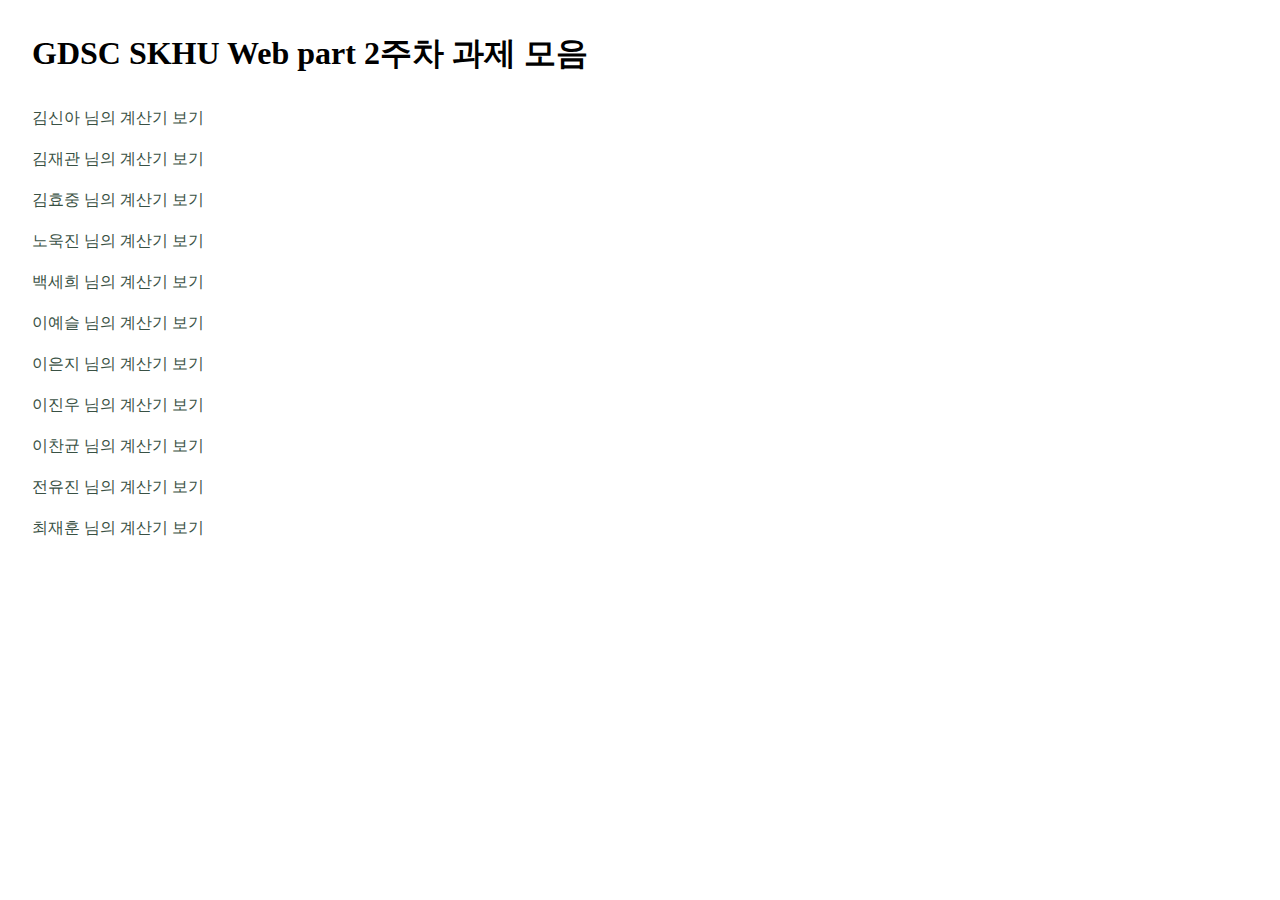
<file: index.html>
<!DOCTYPE html>
<html lang="ko">
  <head>
    <meta charset="UTF-8" />
    <meta http-equiv="X-UA-Compatible" content="IE=edge" />
    <meta name="viewport" content="width=device-width, initial-scale=1.0" />
    <link rel="stylesheet" href="style.css" />
    <title>GDSC SKHU - Web part 02</title>
  </head>
  <body>
    <main>
      <h1>GDSC SKHU Web part 2주차 과제 모음</h1>
      <section>
        <a href="./김신아/index.html">김신아 님의 계산기 보기</a>
        <a href="./김재관/index.html">김재관 님의 계산기 보기</a>
        <a href="./김효중/Calculator.html">김효중 님의 계산기 보기</a>
        <a href="./노욱진/index.html">노욱진 님의 계산기 보기</a>
        <a href="./백세희/index.html">백세희 님의 계산기 보기</a>
        <a href="./이예슬/index.html">이예슬 님의 계산기 보기</a>
        <a href="./이은지/calculator.html">이은지 님의 계산기 보기</a>
        <a href="./이진우/index.html">이진우 님의 계산기 보기</a>
        <a href="./이찬균/calc.html">이찬균 님의 계산기 보기</a>
        <a href="./전유진/assignment.html">전유진 님의 계산기 보기</a>
        <a href="./최재훈/index.html">최재훈 님의 계산기 보기</a>
      </section>
    </main>
  </body>
</html>
</file>
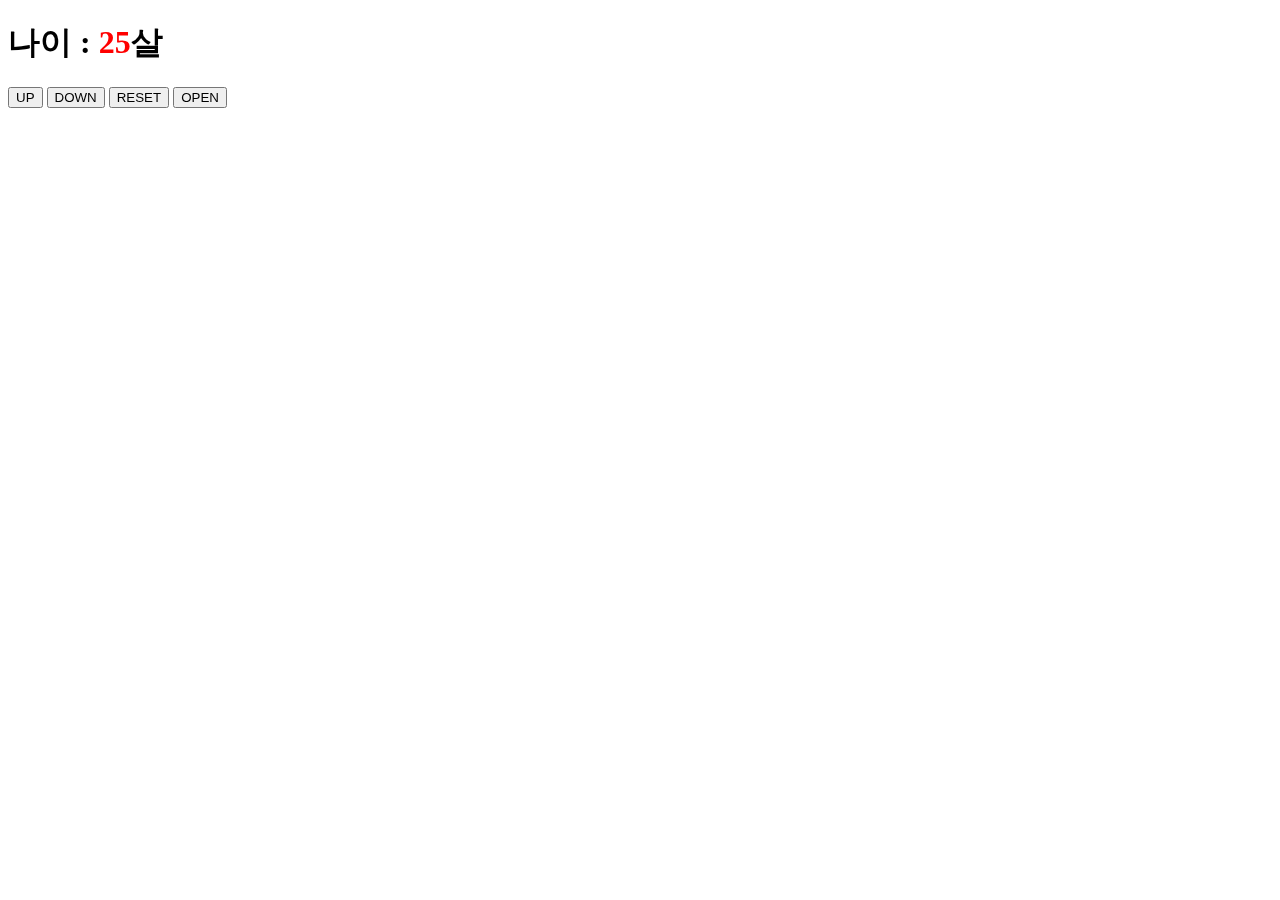
<file: lecture/index.html>
<!-- html:5 -->
<!DOCTYPE html>
<html lang="en">
  <head>
    <meta charset="UTF-8" />
    <meta http-equiv="X-UA-Compatible" content="IE=edge" />
    <meta name="viewport" content="width=device-width, initial-scale=1.0" />
    <title>Document</title>

    <link rel="stylesheet" href="style.css" />
  </head>
  <body>
    <h1>나이 : <span class="js-number">25</span>살</h1>
    <button class="js-ub-btn ub-btn">UP</button>
    <button class="js-down-btn">DOWN</button>
    <button class="js-reset-btn">RESET</button>

    <button class="js-open-btn">OPEN</button>

    <div class="modal hide js-modal">
      <div class="modal-content">
        <button class="js-close-btn">닫기</button>
        안녕하세요
      </div>
    </div>

    <script src="index.js"></script>
    <script src="modal.js"></script>
  </body>
</html>
</file>
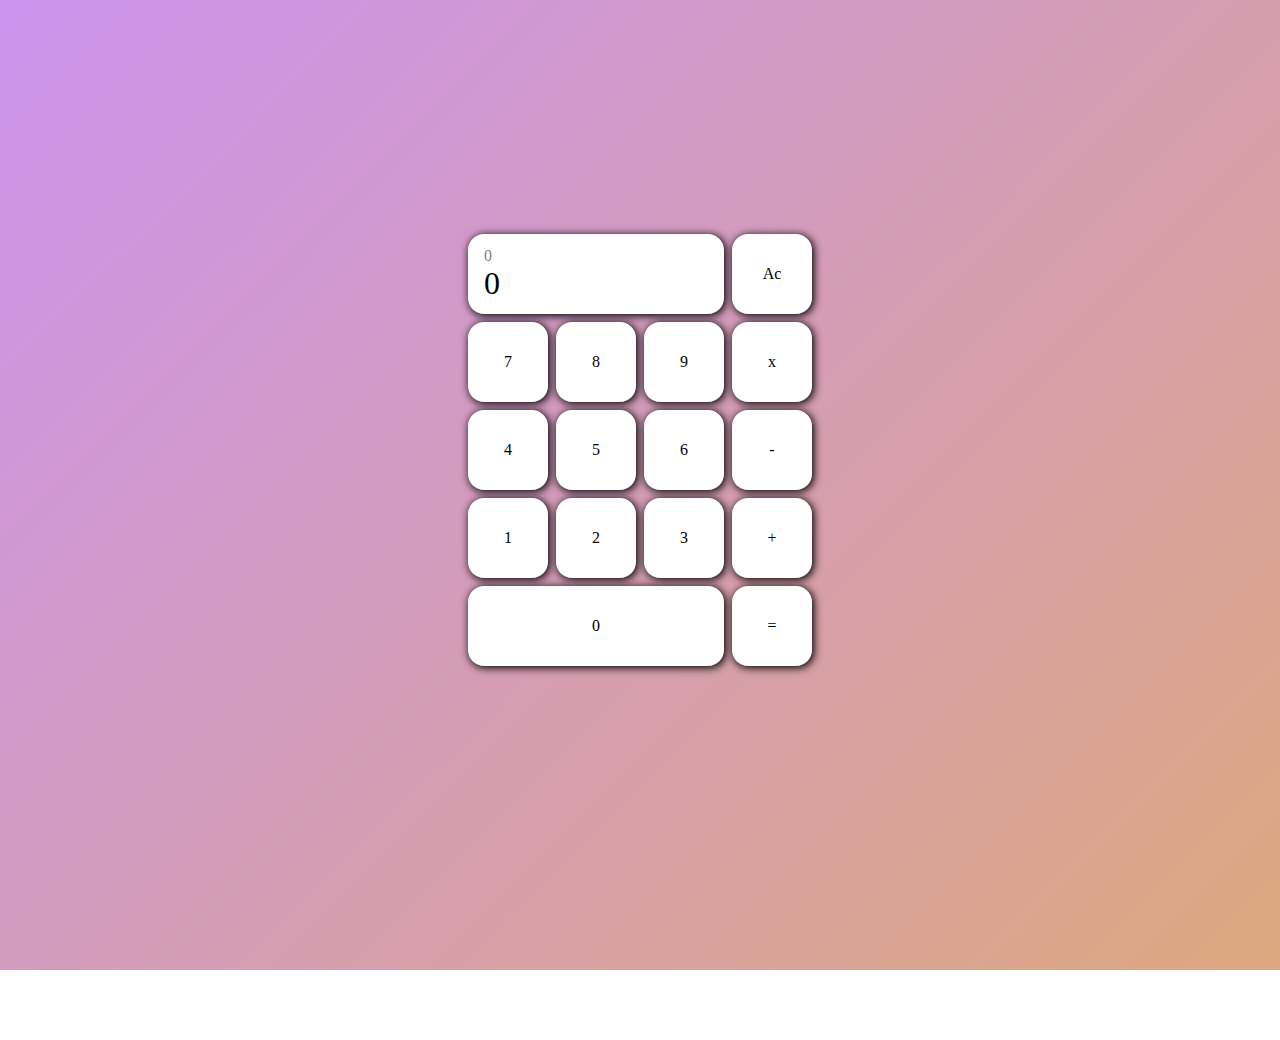
<file: 김신아/index.html>
<!DOCTYPE html>
<html lang="en">
  <head>
    <meta charset="UTF-8" />
    <meta http-equiv="X-UA-Compatible" content="IE=edge" />
    <meta name="viewport" content="width=device-width, initial-scale=1.0" />
    <title>Document</title>
    <link rel="stylesheet" href="calculator.css" />
  </head>
  <body>
    <div class="entire_calculator">
      <div class="result_display">
        <div class="result_wrapper">
          <div class="result_processing"></div>
          <div class="result"></div>
        </div>
      </div>
      <div>Ac</div>
      <div>7</div>
      <div>8</div>
      <div>9</div>
      <div>x</div>
      <div>4</div>
      <div>5</div>
      <div>6</div>
      <div>-</div>
      <div>1</div>
      <div>2</div>
      <div>3</div>
      <div>+</div>
      <div>0</div>
      <div>=</div>
    </div>
    <script>
      let result = 0;
      let resultProcessing = 0;
      const numberList = document.body.querySelectorAll(
        ".entire_calculator div"
      );

      numberList[4].addEventListener("click", clear);
      numberList[5].addEventListener("click", function () {
        numberRecall("7");
      });
      numberList[6].addEventListener("click", function () {
        numberRecall("8");
      });
      numberList[7].addEventListener("click", function () {
        numberRecall("9");
      });
      numberList[8].addEventListener("click", function () {
        numberRecall("*");
      });
      numberList[9].addEventListener("click", function () {
        numberRecall("4");
      });
      numberList[10].addEventListener("click", function () {
        numberRecall("5");
      });
      numberList[11].addEventListener("click", function () {
        numberRecall("6");
      });
      numberList[12].addEventListener("click", function () {
        numberRecall("-");
      });
      numberList[13].addEventListener("click", function () {
        numberRecall("1");
      });
      numberList[14].addEventListener("click", function () {
        numberRecall("2");
      });
      numberList[15].addEventListener("click", function () {
        numberRecall("3");
      });
      numberList[16].addEventListener("click", function () {
        numberRecall("+");
      });
      numberList[17].addEventListener("click", function () {
        numberRecall("0");
      });
      numberList[18].addEventListener("click", function () {
        myEvalFunc("=");
      });

      numberList[2].innerHTML = resultProcessing;
      numberList[3].innerHTML = result;

      function clear() {
        result = 0;
        resultProcessing = 0;
        numberList[2].innerHTML = resultProcessing;
        numberList[3].innerHTML = result;
        console.log(result);
      }

      function numberRecall(number) {
        if (resultProcessing == 0) {
          resultProcessing = resultProcessing + eval(number);
          numberList[2].innerHTML = resultProcessing;
          numberList[3].innerHTML = result;
        } else {
          resultProcessing = resultProcessing + number;
          numberList[2].innerHTML = resultProcessing;
          numberList[3].innerHTML = result;
        }
      }

      function myEvalFunc(operator) {
        result = eval(resultProcessing);
        numberList[3].innerHTML = result;
      }
    </script>
  </body>
</html>
</file>
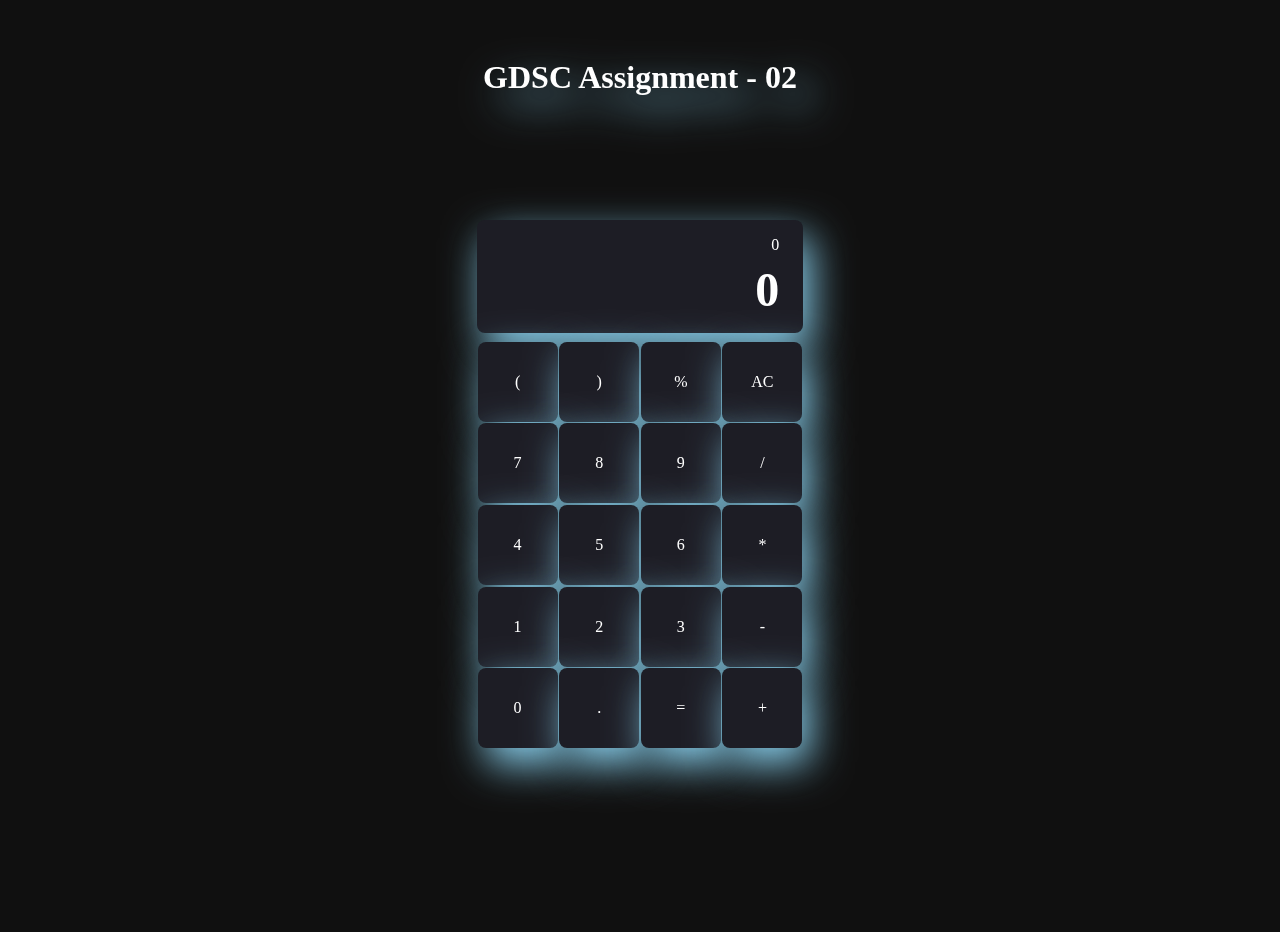
<file: 노욱진/index.html>
<!DOCTYPE html>
<html lang="kr">
  <head>
    <meta charset="UTF-8" />
    <meta http-equiv="X-UA-Compatible" content="IE=edge" />
    <meta name="viewport" content="width=device-width, initial-scale=1.0" />
    <link rel="stylesheet" href="index.css" />
    <title>GDSC</title>
  </head>
  <body>
    <header>
      <h1>GDSC Assignment - 02</h1>
    </header>
    <section class="section">
      <div class="section-container">
        <div class="section-container-two">
          <div class="cal-display">
            <span class="js-cal-display-formula">0</span>
            <span class="js-cal-display">0</span>
          </div>
          <div class="cal-first">
            <button value="(">(</button>
            <button value=")">)</button>
            <button value="%">%</button>
            <button class="js-reset">AC</button>
          </div>
          <div class="cal-second">
            <button value="7">7</button>
            <button value="8">8</button>
            <button value="9">9</button>
            <button value="/">/</button>
          </div>
          <div class="cal-third">
            <button value="4">4</button>
            <button value="5">5</button>
            <button value="6">6</button>
            <button value="*">*</button>
          </div>
          <div class="cal-forth">
            <button value="1">1</button>
            <button value="2">2</button>
            <button value="3">3</button>
            <button value="-">-</button>
          </div>
          <div class="cal-last">
            <button value="0">0</button>
            <button value=".">.</button>
            <button class="js-result">=</button>
            <button value="+">+</button>
          </div>
        </div>
      </div>
    </section>

    <script src="index.js"></script>
  </body>
</html>
</file>
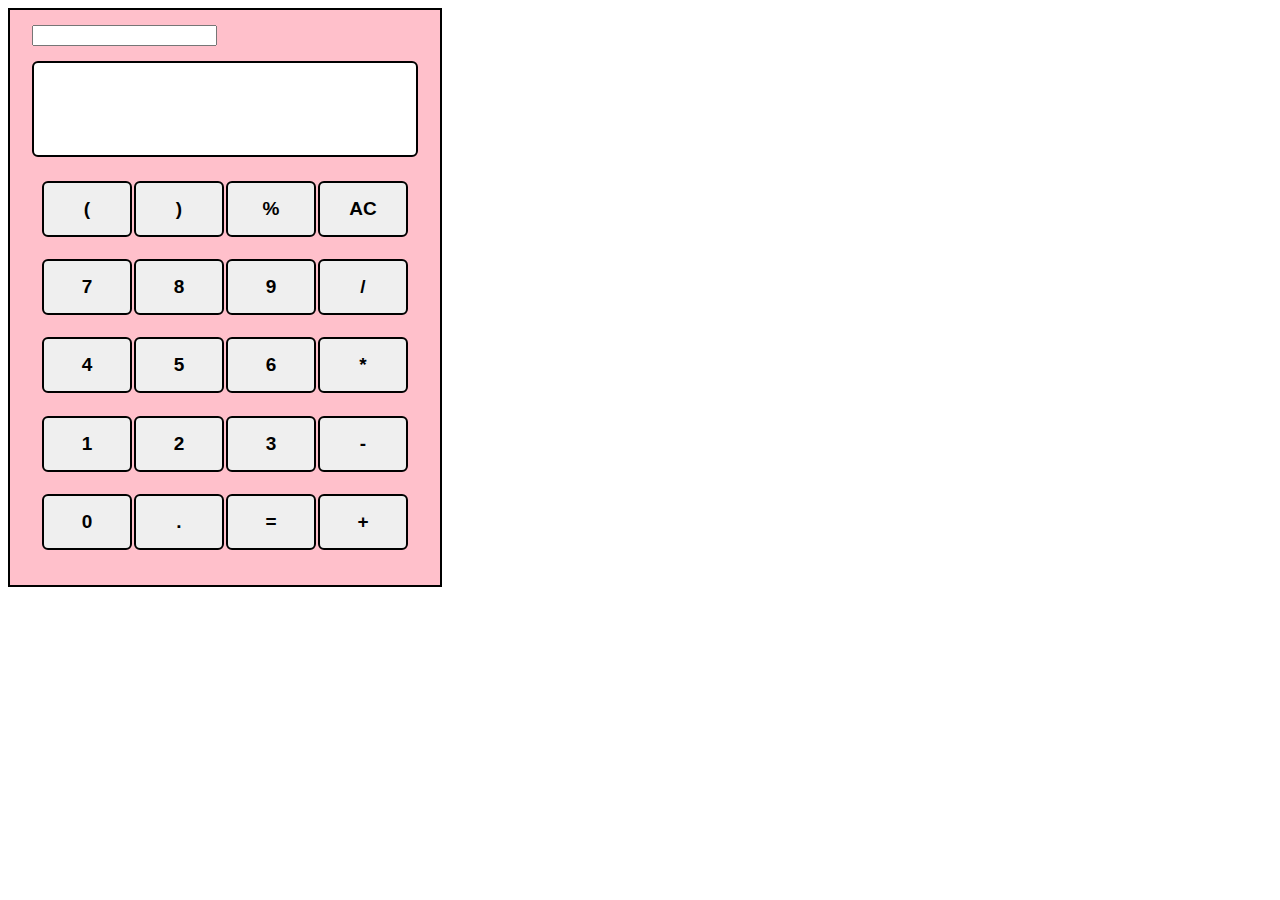
<file: 백세희/index.html>
<!DOCTYPE html>
<html lang="en">
  <head>
    <meta charset="UTF-8" />
    <meta http-equiv="X-UA-Compatible" content="IE=edge">
    <meta name="viewport" content="width=device-width, initial-scale=1.0">
    <title>계산기 제작</title>
    <link rel="stylesheet" href="index.css">
  </head>
  <body>
    <div class="board">
      <div>
        <input type="text" class="result js-result"><br>
        <input type="text" class="display js-display">
      </div>
      <button class="button" onclick="add('(')">(</button>
      <button class="button" onclick="add(')')">)</button>
      <button class="button" onclick="add('%')">%</button>
      <button class="button" onclick="reset()">AC</button>
      <button class="button" onclick="add(7)">7</button>
      <button class="button" onclick="add(8)">8</button>
      <button class="button" onclick="add(9)">9</button>
      <button class="button" onclick="add('/')">/</button>
      <button class="button" onclick="add(4)">4</button>
      <button class="button" onclick="add(5)">5</button>
      <button class="button" onclick="add(6)">6</button>
      <button class="button" onclick="add('*')">*</button>
      <button class="button" onclick="add(1)">1</button>
      <button class="button" onclick="add(2)">2</button>
      <button class="button" onclick="add(3)">3</button>
      <button class="button" onclick="add('-')">-</button>
      <button class="button" onclick="add(0)">0</button>
      <button class="button" onclick="add('.')">.</button>
      <button class="button" onclick="calculate()">=</button>
      <button class="button" onclick="add('+')">+</button>
    </div>

    <script src="index.js"></script>
  </body>
</html>
</file>
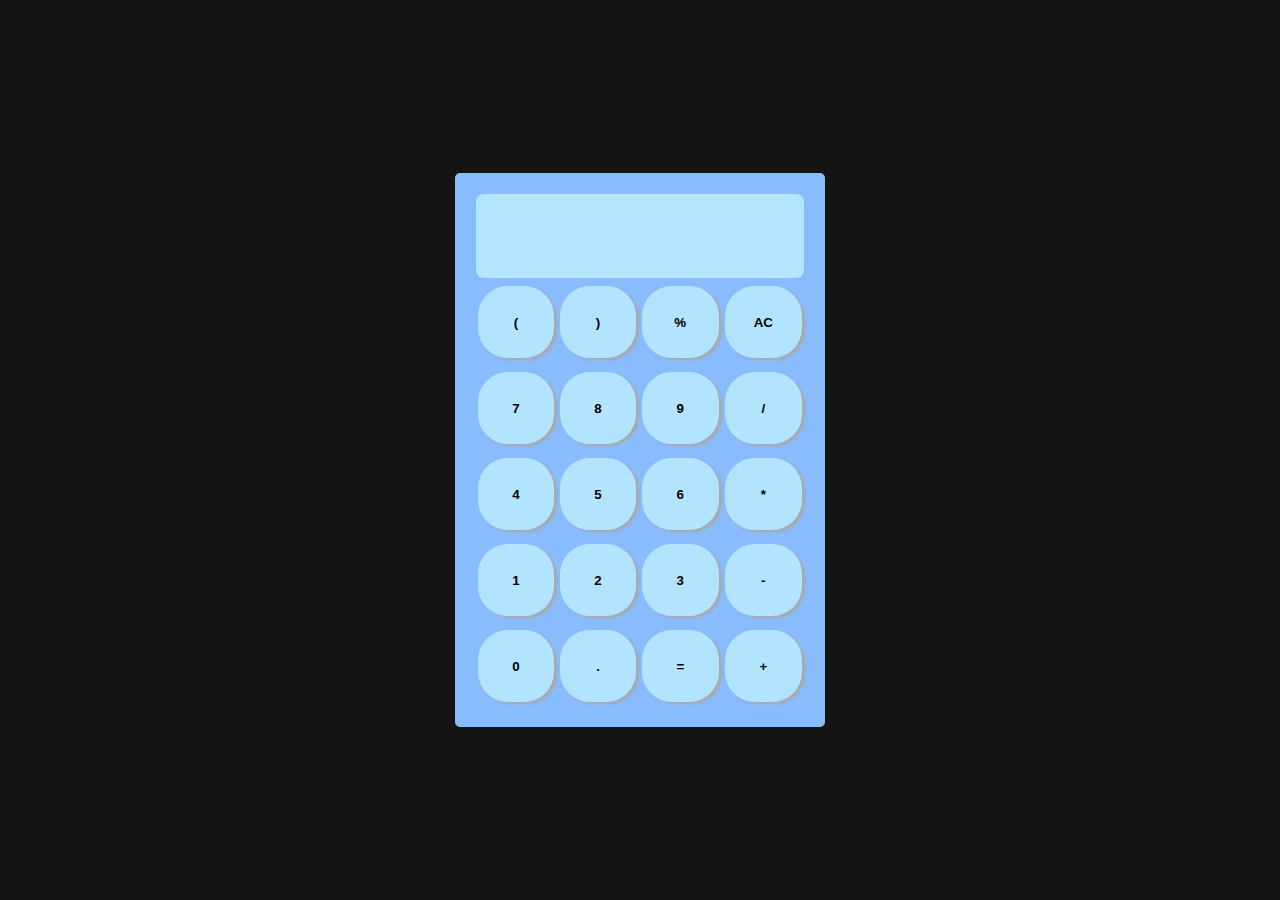
<file: 이예슬/index.html>
<!DOCTYPE html>
<html lang="en">
<head>
    <meta charset="UTF-8">
    <meta http-equiv="X-UA-Compatible" content="IE=edge">
    <meta name="viewport" content="width=device-width, initial-scale=1.0">
    <link rel="stylesheet" href="./index.css">
    <title>GDSCstudy2</title>
</head>
<body>
    <div class="calculator-box">
        <article class="calculator">
            <table class="element">
                <tr> <td colspan="4" class="return" >
                    <div id="record"></div>
                    <div id="result"></div>
                </td> </tr>
                <tr> <td><button class="left-parentheses">(</button></td> 
                    <td><button class="right-parentheses">)</button></td> 
                    <td><button class="remainder-btn">%</button></td> 
                    <td><button class="reset-btn">AC</button></td>
                </tr>
                <tr> <td><button class="js-number7">7</button></td> 
                    <td><button class="js-number8">8</button></td> 
                    <td><button class="js-number9">9</button></td>
                    <td><button class="divide-btn">/</button></td>
                </tr>
                <tr> <td><button class="js-number4">4</button></td> 
                    <td><button class="js-number5">5</button></td>
                    <td><button class="js-number6">6</button></td> 
                    <td><button class="mul-btn">*</button></td>
                </tr>
                <tr> <td><button class="js-number1">1</button></td> 
                    <td><button class="js-number2">2</button></td>
                    <td><button class="js-number3">3</button></td> 
                    <td><button class="minus-btn">-</button></td>
                </tr>
                <tr> <td><button class="js-number0">0</button></td> 
                    <td><button class="decimal-btn">.</button></td> 
                    <td><button class="result-btn">=</button></td> 
                    <td><button class="plus-btn">+</button></td>
                </tr>
            </table>
        </article>
    </div>    
    <script src="./index.js"></script>
</body>
</html>
</file>
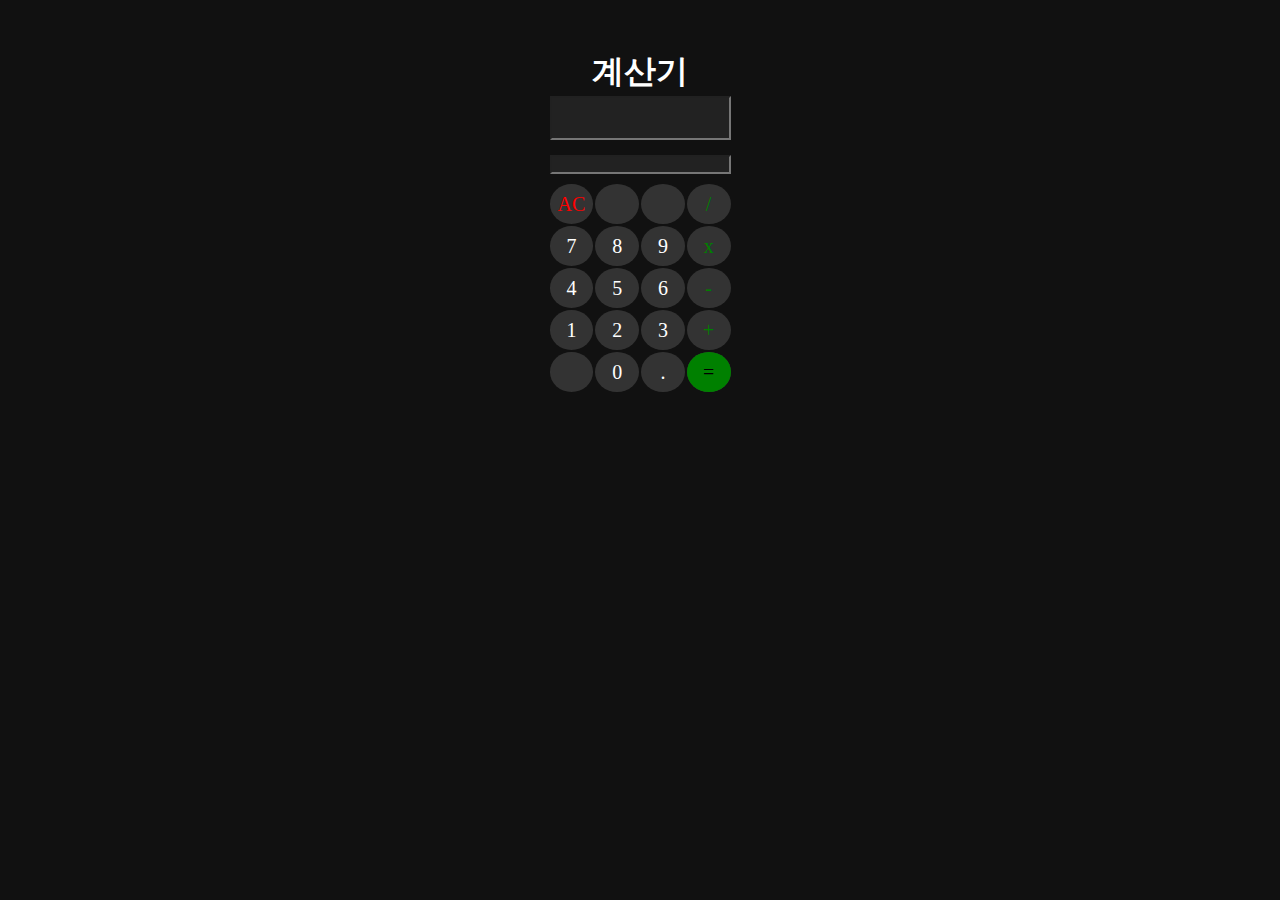
<file: 이진우/index.html>
<!DOCTYPE html>
<html lang="en">
<head>
    <meta charset="UTF-8">
    <meta http-equiv="X-UA-Compatible" content="IE=edge">
    <meta name="viewport" content="width=device-width, initial-scale=1.0">
    <link rel="stylesheet" href="style.css">
    <title>계산기</title> 
</head>
<body>
    <main class="calculator-box">
        <h1>계산기</h1>
        <table class="calculator">
            <tr>
                <td colspan="4" class="result-in">
                    <input type="text" class="display js-display">
                </td>
            </tr>
            <tr>
                <td colspan="4" class="result-out">
                    <input type="text" class="output js-output">
                </td>
            </tr>
            <tr>
                <td onclick="reset()" class="button">AC</td>
                <td></td>
                <td></td>
                <td onclick="add('/')" class="button">/</td>
            </tr>
            <tr>
                <td onclick="add(7)" class="button">7</td>
                <td onclick="add(8)" class="button">8</td>
                <td onclick="add(9)" class="button">9</td>
                <td onclick="add('*')" class="button">x</td>
            </tr>
            <tr>
                <td onclick="add(4)" class="button">4</td>
                <td onclick="add(5)" class="button">5</td>
                <td onclick="add(6)" class="button">6</td>
                <td onclick="add('-')" class="button">-</td>
            </tr>
            <tr>
                <td onclick="add(1)" class="button">1</td>
                <td onclick="add(2)" class="button">2</td>
                <td onclick="add(3)" class="button">3</td>
                <td onclick="add('+')" class="button">+</td>
            </tr>
            <tr>
                <td></td>
                <td onclick="add(0)" class="button">0</td>
                <td onclick="add('.')" class="button">.</td>
                <td onclick="calculator()" class="button">=</td>
            </tr>

        </table>
    </main>
    <script src="index.js"></script>
</body>
</html>
</file>
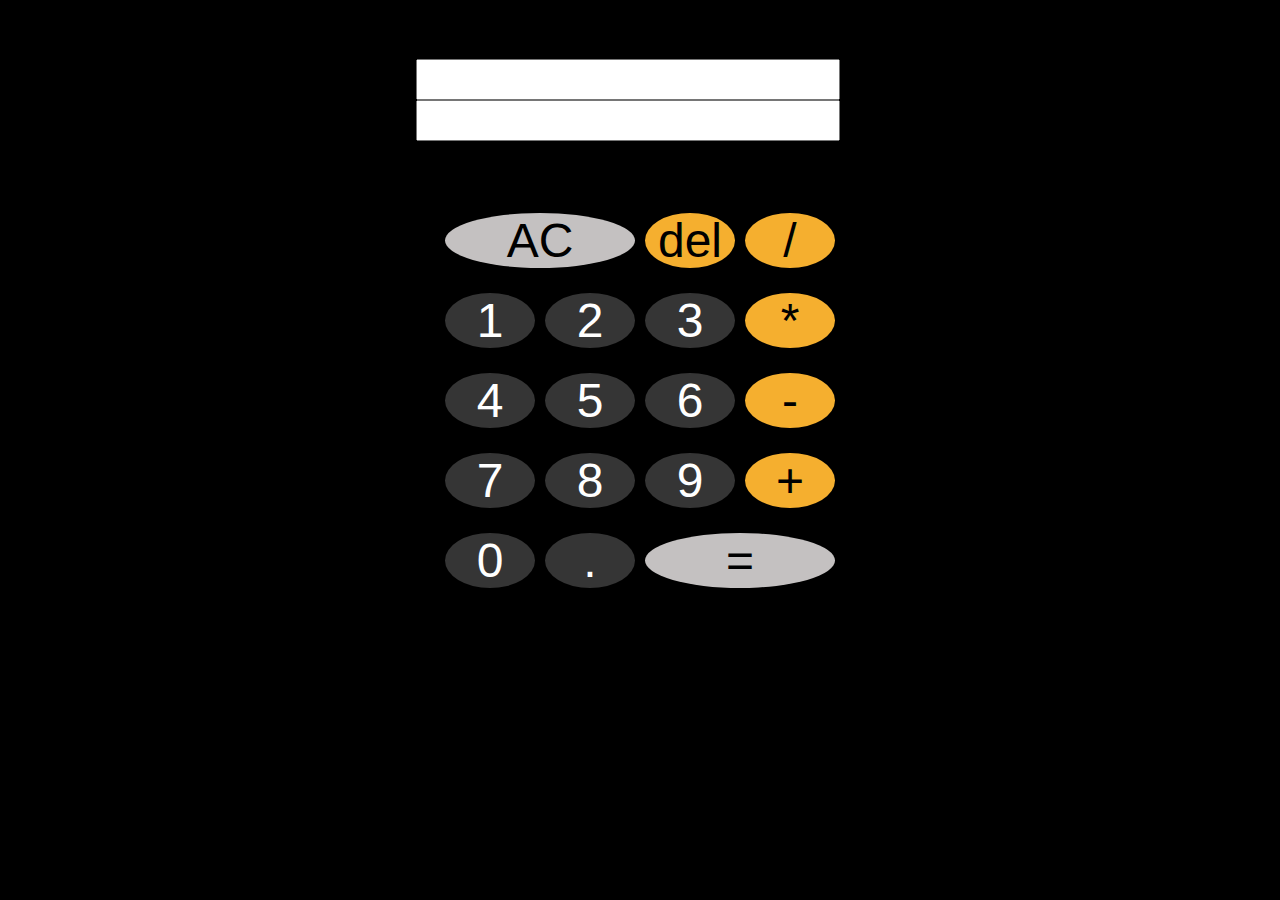
<file: 최재훈/index.html>
<!DOCTYPE html>
<html lang="en">
  <head>
    <meta charset="UTF-8" />
    <meta http-equiv="X-UA-Compatible" content="IE=edge" />
    <meta name="viewport" content="width=device-width, initial-scale=1.0" />
    <title>계산기 페이지</title>
    <link rel="stylesheet" href="index.css" />
  </head>
  <body>
    <section class="calculator">
      <div class="display">
        <input type="text" class="js-result" />
        <input type="text" class="js-input" />
      </div>
      <button class="two-sapce js-btn" onclick="reset()">AC</button>
      <button class="math js-btn" onclick="del()">del</button>
      <button class="math js-btn" onclick="add('/')">/</button>
      <button class="num js-btn" onclick="add('1')">1</button>
      <button class="num js-btn" onclick="add('2')">2</button>
      <button class="num js-btn" onclick="add('3')">3</button>
      <button class="math js-btn" onclick="add('*')">*</button>
      <button class="num js-btn" onclick="add('4')">4</button>
      <button class="num js-btn" onclick="add('5')">5</button>
      <button class="num js-btn" onclick="add('6')">6</button>
      <button class="math js-btn" onclick="add('-')">-</button>
      <button class="num js-btn" onclick="add('7')">7</button>
      <button class="num js-btn" onclick="add('8')">8</button>
      <button class="num js-btn" onclick="add('9')">9</button>
      <button class="math js-btn" onclick="add('+')">+</button>
      <button class="num js-btn" onclick="add('0')">0</button>
      <button class="num js-btn" onclick="add('.')">.</button>
      <button class="two-sapce js-btn" onclick="equal()">=</button>
    </section>
    <script src="index.js"></script>
  </body>
</html>
</file>
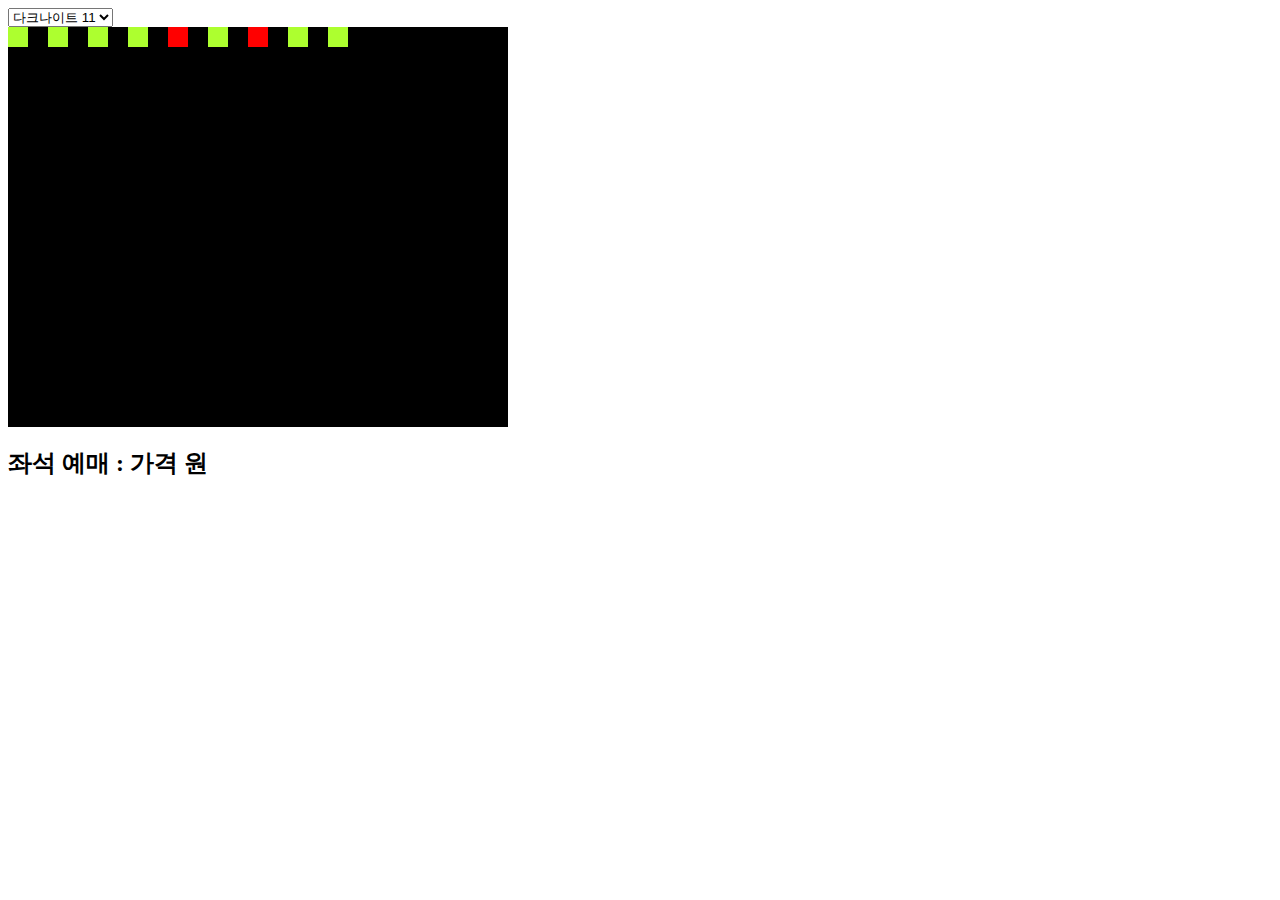
<file: lecture/movie/index.html>
<!DOCTYPE html>
<html lang="en">
  <head>
    <meta charset="UTF-8" />
    <meta http-equiv="X-UA-Compatible" content="IE=edge" />
    <meta name="viewport" content="width=device-width, initial-scale=1.0" />
    <title>Document</title>

    <link rel="stylesheet" href="style.css" />
  </head>
  <body>
    <select class="js-select">
      <option value="11">다크나이트 11</option>
      <option value="2">아바타 2</option>
      <option value="7">모비우스 7</option>
    </select>

    <div class="seats">
      <div class="seat js-seat"></div>
      <div class="seat js-seat"></div>
      <div class="seat js-seat"></div>
      <div class="seat js-seat"></div>
      <div class="seat js-seat occupied"></div>
      <div class="seat js-seat"></div>
      <div class="seat js-seat occupied"></div>
      <div class="seat js-seat"></div>
      <div class="seat js-seat"></div>
    </div>

    <h2><span></span>좌석 예매 : 가격 <span></span> 원</h2>

    <script src="index.js"></script>
  </body>
</html>
</file>
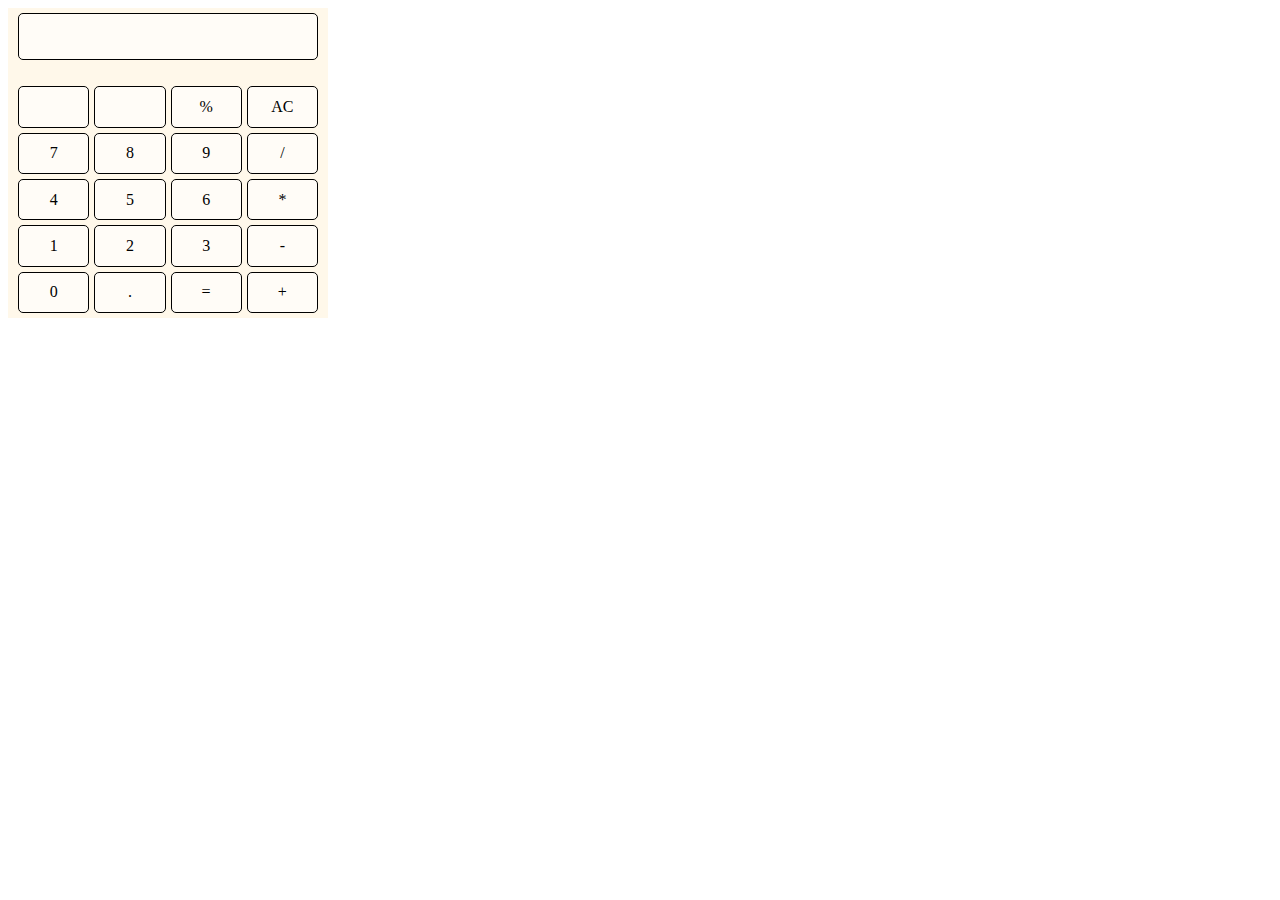
<file: 김효중/Calculator.html>
<!DOCTYPE html>
<html lang="en">
  <head>
    <meta charset="UTF-8" />
    <meta http-equiv="X-UA-Compatible" content="IE=edge" />
    <meta name="viewport" content="width=device-width, initial-scale=1.0" />
    <title>계산기입니다</title>
    <link rel="stylesheet" href="Calculator.css" />
  </head>
  <body>
    <div class="container">
      <div class="item"></div>
      <div class="item"></div>
      <div class="item"></div>
      <div class="item">%</div>
      <div class="item">AC</div>
      <div class="item">7</div>
      <div class="item">8</div>
      <div class="item">9</div>
      <div class="item">/</div>
      <div class="item">4</div>
      <div class="item">5</div>
      <div class="item">6</div>
      <div class="item">*</div>
      <div class="item">1</div>
      <div class="item">2</div>
      <div class="item">3</div>
      <div class="item">-</div>
      <div class="item">0</div>
      <div class="item">.</div>
      <div class="item">=</div>
      <div class="item">+</div>
    </div>
  </body>
</html>
</file>
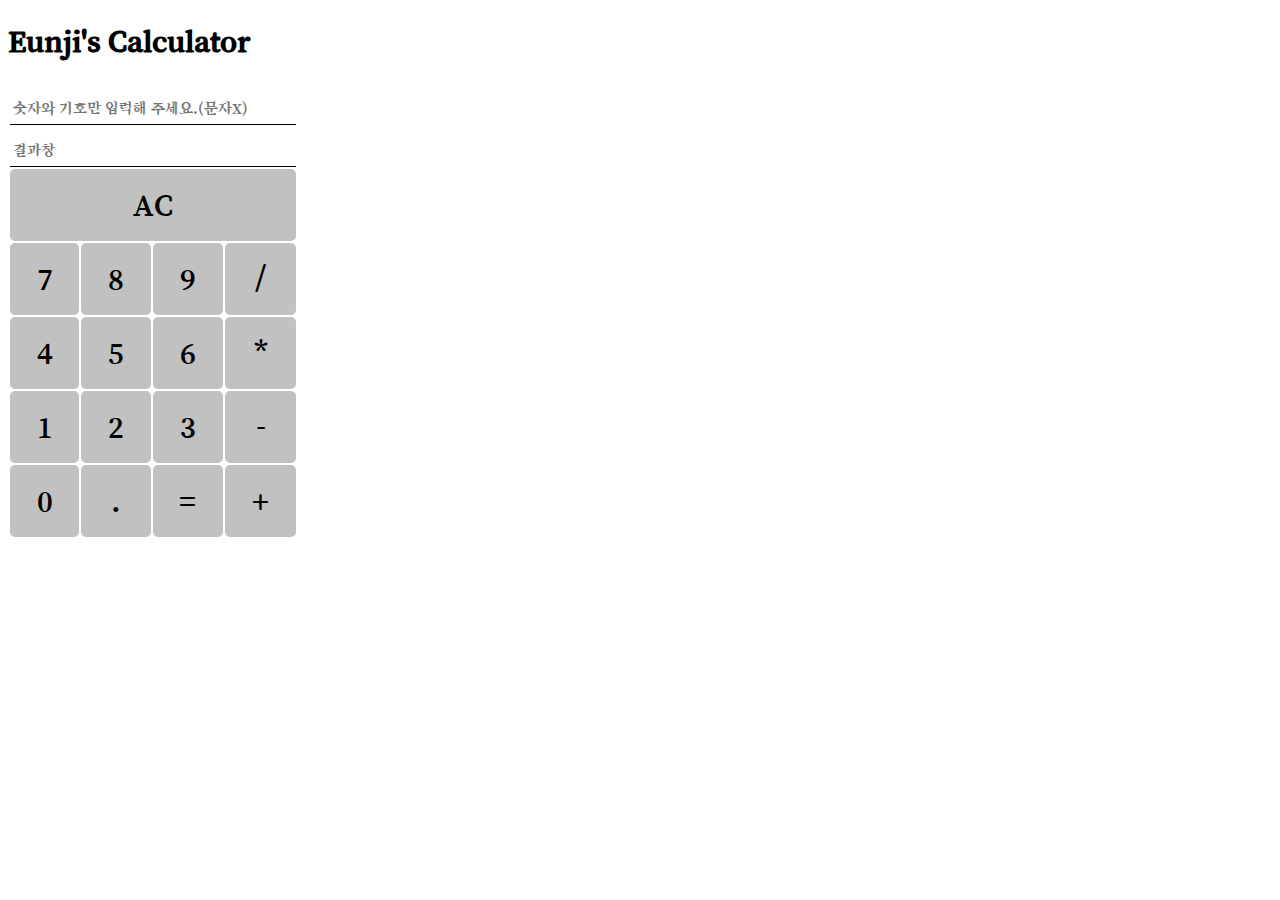
<file: 이은지/calculator.html>
<!DOCTYPE html>
<html lang="en">
<head>
    <meta charset="UTF-8">
    <meta http-equiv="X-UA-Compatible" content="IE=edge">
    <meta name="viewport" content="width=device-width, initial-scale=1.0">
    <link rel="stylesheet" href="calculator.css">
    <link rel="preconnect" href="https://fonts.googleapis.com">
    <link rel="preconnect" href="https://fonts.gstatic.com" crossorigin>
    <link href="https://fonts.googleapis.com/css2?family=Song+Myung&display=swap" rel="stylesheet">
    <title>calculator</title>
</head>
<body>
    <h1>Eunji's Calculator</h1>
    <table>
        <tr>
            <td colspan="4" class="results">
                <input type="text" class="js-display" placeholder="숫자와 기호만 입력해 주세요.(문자X)">
            </td>
        </tr>
        <tr>
            <td colspan="4" class="results">
                <input type="text" class="js-result" placeholder="결과창">
            </td>
        </tr>
        <tr>
            <td colspan="4" onclick="reset()" class="makeup">AC</td>
        </tr>
        <tr>
            <!-- html내의 onclick은 js의 eventlistener('click', ~~)와 유사 -->
            <td onclick="add(7)" class="makeup">7</td>
            <td onclick="add(8)" class="makeup">8</td>
            <td onclick="add(9)" class="makeup">9</td>
            <td onclick="add('/')" class="makeup">/</td>
        </tr>
        <tr>
            <td onclick="add(4)" class="makeup">4</td>
            <td onclick="add(5)" class="makeup">5</td>
            <td onclick="add(6)" class="makeup">6</td>
            <td onclick="add('*')" class="makeup">*</td>
        </tr>
        <tr>
            <td onclick="add(1)" class="makeup">1</td>
            <td onclick="add(2)" class="makeup">2</td>
            <td onclick="add(3)" class="makeup">3</td>
            <td onclick="add('-')" class="makeup">-</td>
        </tr>
        <tr>
            <td onclick="add(0)" class="makeup">0</td>
            <td onclick="add('.')" class="makeup">.</td>
            <td onclick="calculate()" class="makeup">=</td>
            <td onclick="add('+')" class="makeup">+</td>
        </tr>
    </table>
    <script src="calculator.js"></script>
</body>
</html>
</file>
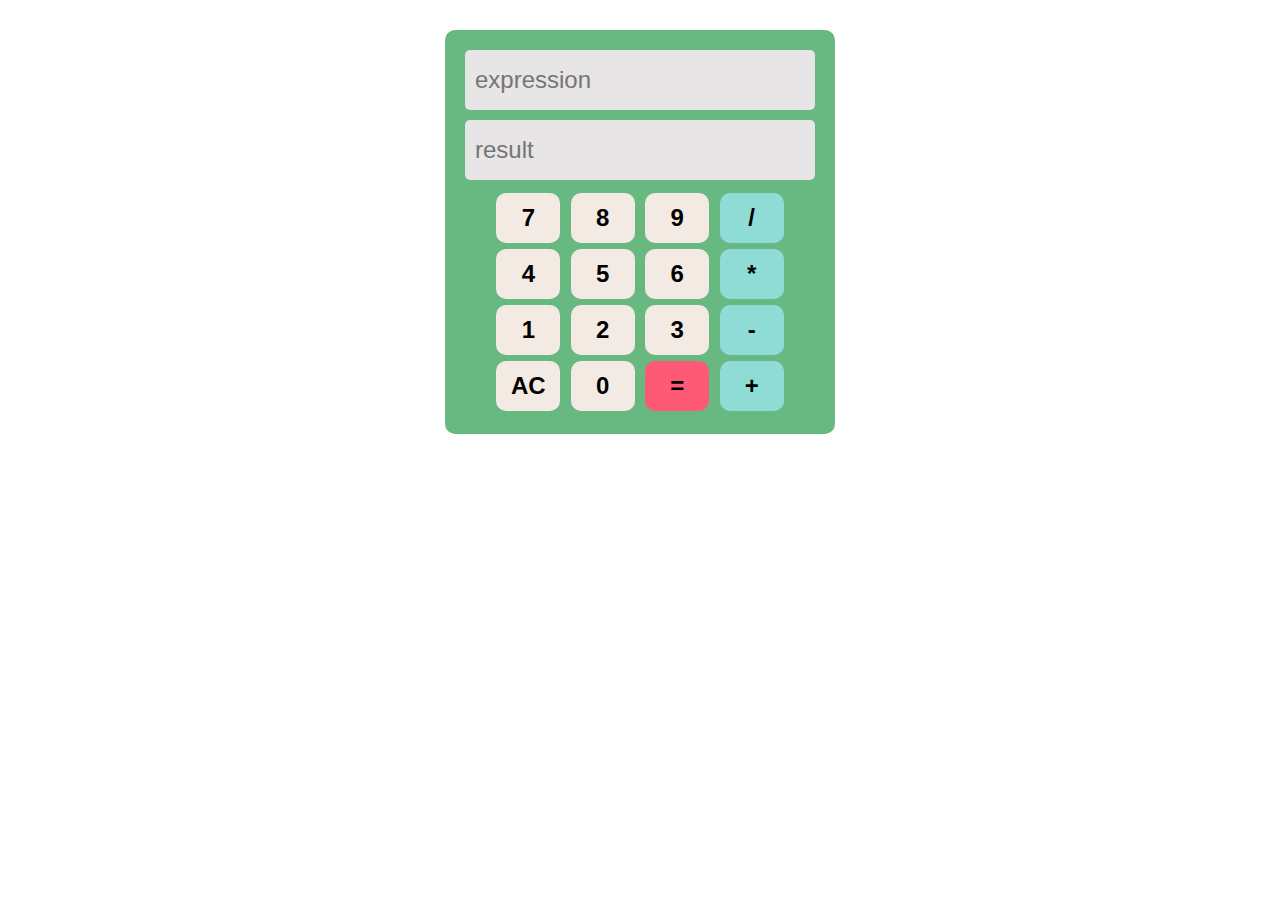
<file: 이찬균/calc.html>
<!DOCTYPE html>
<html lang="en">
  <head>
    <meta charset="UTF-8" />
    <meta http-equiv="X-UA-Compatible" content="IE=edge" />
    <meta name="viewport" content="width=device-width, initial-scale=1.0" />
    <title>calculator</title>
    <link rel="stylesheet" href="calc.css" />
    <link
      href="https://fonts.googleapis.com/css2?family=Do+Hyeon&display=swap"
      rel="stylesheet"
    />
  </head>
  <body>
    <div class="container">
      <div class="calculator">
        <input readonly type="text" class="display" placeholder="expression"/>
        <input readonly type="text" class="result" placeholder="result"/>
        
        <div class="row">
          <button class="js-number-7">7</button>
          <button class="js-number-8">8</button>
          <button class="js-number-9">9</button>
          <button class="js-operator-divide">/</button>
        </div>
        <div class="row">
          <button class="js-number-4">4</button>
          <button class="js-number-5">5</button>
          <button class="js-number-6">6</button>
          <button class="js-operator-multi">*</button>
        </div>
        <div class="row">
          <button class="js-number-1">1</button>
          <button class="js-number-2">2</button>
          <button class="js-number-3">3</button>
          <button class="js-operator-minus">-</button>
        </div>
        <div class="row">
          <button class="js-clear">AC</button>
          <button class="js-number-0">0</button>
          <button class="js-calculate">=</button>
          <button class="js-operator-plus">+</button>
        </div>
      </div>
    </div>
    <script src="./calc.js"></script>
  </body>
</html>
</file>
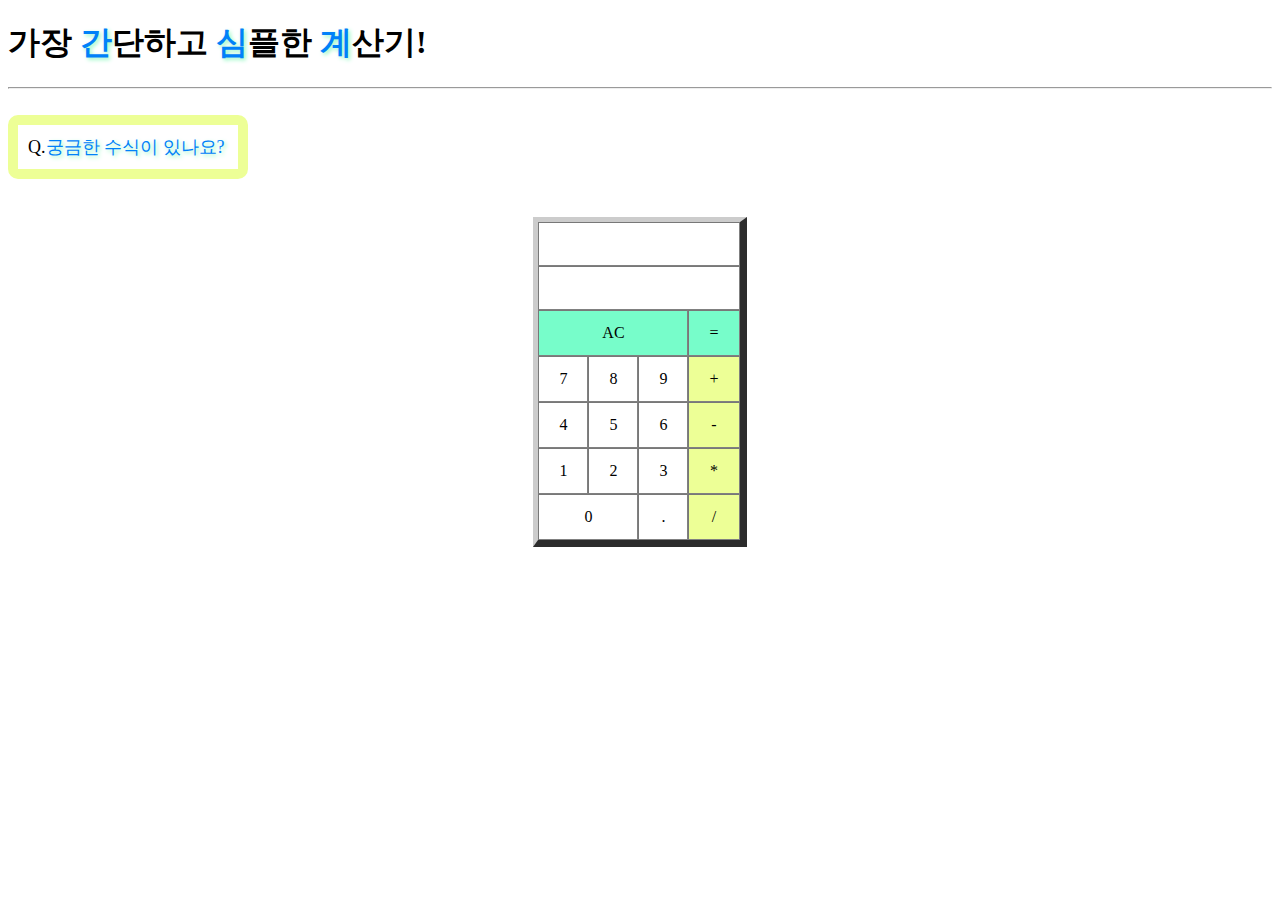
<file: 전유진/assignment.html>
<!DOCTYPE html>
<html lang="en">
  <head>
    <meta charset="UTF-8" />
    <meta http-equiv="X-UA-Compatible" content="IE=edge" />
    <meta name="viewport" content="width=device-width, initial-scale=1.0" />
    <title>전유진의 간심계</title>
    <link rel="stylesheet" href="assignment.css" />
  </head>
  <body>
    <script src="assignment.js"></script>
    <h1>가장 <span>간</span>단하고 <span>심</span>플한 <span>계</span>산기!</h1>
    <hr />
    <p>Q.<span>궁금한 수식이 있나요?</span></p>
    <div>
      <table border="7">
        <tr>
          <th colspan="4">
            <input type="text" id="display" />
          </th>
        </tr>
        <tr>
          <th colspan="4">
            <input type="text" id="result" />
          </th>
        </tr>
        <tr class="NaN">
          <td colspan="3" onclick="reset()">AC</td>
          <td onclick="calculate()">=</td>
        </tr>
        <tr>
          <td onclick="add('7')">7</td>
          <td onclick="add('8')">8</td>
          <td onclick="add('9')">9</td>
          <td onclick="add('+')" class="operator">+</td>
        </tr>
        <tr>
          <td onclick="add('4')">4</td>
          <td onclick="add('5')">5</td>
          <td onclick="add('6')">6</td>
          <td onclick="add('-')" class="operator">-</td>
        </tr>
        <tr>
          <td onclick="add('1')">1</td>
          <td onclick="add('2')">2</td>
          <td onclick="add('3')">3</td>
          <td onclick="add('*')" class="operator">*</td>
        </tr>
        <tr>
          <td colspan="2" onclick="add('0')">0</td>
          <td onclick="add('.')">.</td>
          <td onclick="add('/')" class="operator">/</td>
        </tr>
      </table>
    </div>
  </body>
</html>
</file>
<file: style.css>
* {
  margin: 0;
  padding: 0;
  box-sizing: border-box;
}

main {
  padding: 2rem;
}

h1 {
  margin-bottom: 2rem;
}

section {
  display: flex;
  flex-direction: column;
  gap: 1.25rem;
}

a {
  all: unset;
  cursor: pointer;
  color: #395144;
}

a:hover {
  text-decoration: underline;
  text-decoration-color: #395144;
}
</file>
<file: lecture/style.css>
.odd {
  color: red;
}

.modal {
  position: fixed;
  top: 0;
  left: 0;

  width: 100vw;
  height: 100vh;
  background-color: rgba(0, 0, 0, 0.5);

  display: flex;
  justify-content: center;
  align-items: center;

  opacity: 1;
  z-index: 9999;
  appearance: initial;

  transition: all 0.5s;
}

.modal-content {
  width: 300px;
  height: 300px;
  background-color: white;
}

.hide {
  opacity: 0;
  z-index: -1;
  appearance: none;
}
</file>
<file: 김신아/calculator.css>
* {
  padding: 0;
  margin: 0;
}

body,
html {
  width: 100vw;
  height: 100vh;
  display: flex;
  justify-content: center;
  align-items: center;
}

.entire_calculator {
  display: grid;
  grid-template-columns: repeat(4, 5em);
  grid-template-rows: repeat(5, 5em);
  gap: 0.5em;
}

.result_display :first-child,
.result_display :nth-child(2) {
  box-shadow: none;
}

.result_processing {
  color: gray;
}
.result_wrapper {
  margin-left: 1em;
}
.result_display :nth-child(2) {
  font-size: 2em;
}
.entire_calculator :nth-child(15) {
  grid-column: 1/4;
}

.entire_calculator div {
  display: flex;
  justify-content: center;
  align-items: center;
  box-shadow: 0.1em 0.1em 0.5em black;
  border-radius: 1em;
  background-color: white;
}

.entire_calculator div:active {
  transform: translateY(0.3em);
}
.entire_calculator div:first-child {
  grid-column: 1/4;
  transform: none;
}
.entire_calculator div:first-child {
  flex-direction: column;
  align-items: start;
}
/*background gradient*/
body {
  margin: 0px auto;
  padding: 70px 30px;
  background: linear-gradient(-45deg, #ebff6f, #88ebee, #e2ad5e, #cc93ee);
  background-size: 400% 400%;
  animation: gradient 15s ease infinite;
}
@keyframes gradient {
  0% {
    background-position: 0% 50%;
  }
  50% {
    background-position: 100% 50%;
  }
  100% {
    background-position: 0% 50%;
  }
}
</file>
<file: 노욱진/index.css>
* {
  box-sizing: border-box;
  margin: 0;
  padding: 0;
}
body {
  width: 100vw;
  height: 100vh;
  background-size: 250px 260px;
  background-color: rgb(16, 16, 16);
}
header {
  width: 100%;
  height: 10%;
  margin-top: 2rem;
  display: flex;
  justify-content: center;
  align-items: center;
  filter: drop-shadow(16px 16px 20px skyblue) invert(0%);
}
header h1 {
  font-weight: 600;
  font-size: 2rem;
  color: #ffffff;
}
section {
  width: 100%;
  height: 85%;
  display: flex;
  flex-direction: column;
  justify-content: center;
  align-items: center;
  margin-bottom: 2rem;
}
.section-container {
  width: 100%;
  height: 100%;
  display: flex;
  flex-direction: column;
  justify-content: center;
  align-items: center;
}
.section-container-two {
  padding: 2.5rem;
  padding-top: 0rem;
  border-radius: 2.5rem;
}
.cal-display {
  display: flex;
  flex-direction: column;
  justify-content: center;
  align-items: flex-end;
  margin-bottom: 0.5rem;
  padding: 1rem;
  padding-right: 1.5rem;
  border-radius: 0.5rem;
  background-color: rgb(29, 29, 37);
  filter: drop-shadow(8px 16px 20px skyblue) invert(0%);
}
.cal-display span:first-child {
  margin-bottom: 0.5rem;
  font-size: 1rem;
  color: #ffffff;
}
.cal-display span:last-child {
  font-size: 3rem;
  font-weight: 600;
  color: #ffffff;
}
.cal-first,
.cal-second,
.cal-third,
.cal-forth,
.cal-last {
  display: flex;
}
section button {
  all: unset;
  cursor: pointer;
  width: 80px;
  height: 80px;
  border-radius: 0.5rem;
  background-color: rgb(29, 29, 37);
  margin: 0.05rem;
  background-size: cover;
  color: #ffffff;
  display: flex;
  justify-content: center;
  align-items: center;
  filter: drop-shadow(8px 16px 20px skyblue) invert(0%);
}
</file>
<file: 백세희/index.css>
.board {
  width: 430px;
  height: 560px;
  border: solid 2px black;
  background-color: pink;

  padding-bottom: 15px;
  display: flex;
  gap: 2px;
  flex-wrap: wrap;
  justify-content: center;
}

.display {
  width: 378px;
  height: 90px;
  border: solid 2px black;

  border-radius: 6px;
  margin-top: 15px;
  margin-bottom: 2px;
}

.result {
  margin-top: 15px;
}

.button {
  width: 90px;
  height: 56px;
  border: solid 2px black;

  border-radius: 6px;
  text-align: center;
  font-weight: bold;
  font-size: 19px;
}
</file>
<file: 이예슬/index.css>
*{
    margin: 0;
    padding: 0;
}
body,html{
    height: 100%;
    width: 100%;
    background-color: rgb(21, 21, 21);

}
.calculator-box{
    height: 100%;

    display: flex;
    justify-content: center;
    align-items: center;
}
.calculator{
    border: 10px solid rgb(136, 188, 255);
    background-color: rgb(136, 188, 255);
    
    width: 350px;
    height: 534px;
    border-radius: 5px;
}
.element{
    background-repeat: no-repeat;
    background-size: 100% 100%;
    border-radius: 5px;
    padding: 9px;
}
.element .return{
    border-radius: 8px;
    background-color: rgb(181, 230, 255);
}
.element td{
    /* background-color: rgb(181, 230, 255, ); */
    height: 80px;
    width: 85px;
    border-radius: 30px;
    border: 2px solid rgb(255, 255, 255, 0);

    text-align: center;
    font-weight: bolder;
}
.return #record{
    height: 30%;
    padding: 10px 30px 0px 30px;
    text-align: right;
    color: rgb(156, 156, 156);
}
.return #result{
    height: 70%;
    text-align: right;
    padding: 0 20px;
    font-size: 40px;
}
button{
    width: 100%;
    height: 90%;
    border-radius: 30px;
    background-color: rgb(181, 230, 255, 0.95);
    border: none;
    box-shadow: 3px 2px 3px darkgrey;
    font-weight: bolder;
}
</file>
<file: 이진우/style.css>
* {
    margin: 0;
    padding: 0;
    box-sizing: 0;
}

html{
    background-color: #111111;
}

main{
    color: white;

    display: flex;
    justify-content: center;
    align-items: center;

    flex-direction: column;

    margin-top: 50px;
}

.calculator{
    display: flex;
    align-items: center;

    flex-direction: column;
}

.display{
    height: 40px;
    background-color: #222;
    color: whitesmoke;
    text-align: right; 
}

.output{
    background-color: #222;
    color: grey;
    text-align: right;
}

tr:nth-child(3) td:nth-child(1){
    color: red;
}

tr:nth-child(7) td:nth-child(4){
    background-color: green;
    color: black;
}

tr:nth-child(n+3){
    background-color: #333;
}

td {
    text-align: center;
    font-size: 20px;
    width: 40px;
    height: 40px;
    border-radius: 50%;
}

td:nth-child(4) {
    color: green;
}

tr:nth-child(n+3) td:active{
    background-color: whitesmoke;
    color: #111111;
    transition: all 0.3ms;
}
</file>
<file: 최재훈/index.css>
* {
  margin: 0;
  padding: 0;
  box-sizing: border-box;
}

body {
  min-height: 100vh;
  background-color: black;
}

/* 전체 계산기를 grid 형식으로 나타냄 */
.calculator {
  display: grid;
  justify-content: center;
  align-items: center;
  grid-template-columns: repeat(4, 100px);
  grid-template-rows: minmax(200px, auto) repeat(5, 80px);
}

.calculator > button {
  border-radius: 50%;
  font-size: 3em;
  outline: none;
  cursor: pointer;
  transition: all 0.3s;
  border: none;
  margin: 5px;
}

.calculator > button:hover {
  background-color: rgb(238, 207, 148);
}

/* 두 칸 차지하는 버튼 */
.two-sapce {
  grid-column: span 2;
  background: #c4c1c1;
}

.num {
  background: #353535;
  color: white;
}

.math {
  background: rgb(245, 175, 47);
}

.display {
  grid-column: 1/ -1;
  color: white;
  display: flex;
  justify-content: space-around;
  align-items: flex-end;
  flex-direction: column;
}

.js-result {
  font-size: 2rem;
  text-align: right;
}

.js-input {
  font-size: 2rem;
  text-align: right;
}
</file>
<file: lecture/movie/style.css>
.seats {
  width: 500px;
  height: 400px;
  background-color: black;

  display: flex;
  gap: 20px;
  flex-wrap: wrap;
}

.seat {
  width: 20px;
  height: 20px;
  background-color: greenyellow;
}

.selected {
  background-color: blue;
}

.occupied {
  background-color: red;
}
</file>
<file: 김효중/Calculator.css>
.container {
  width: 300px;
  height: 300px;
  display: grid;
  grid-template-columns: 1fr 1fr 1fr 1fr;
  gap: 5px;
  background-color: #fff8ea;
  padding: 5px 10px 5px 10px;
}
.item {
  border: 1px solid black;
  display: flex;
  justify-content: center;
  align-items: center;
  background-color: rgba(255, 255, 255, 0.6);
  cursor: pointer;
  border-radius: 5px;
}
.item:hover {
  transition: all 0.5s;
  font-weight: 800;
  transform: scale(1.1);
}
.item:nth-child(1) {
  grid-column: 1/5;
  height: 45px;
}
.item:nth-child(1):hover {
  transition: none;
  transform: none;
  height: fit-content;
}
</file>
<file: 이은지/calculator.css>
* {
    font-family: 'Song Myung', serif;
}

.makeup {
    font-size: 2rem;
    padding: 1rem;
    cursor: pointer;
    text-align: center;
    background-color: rgb(193, 193, 193);
    border-radius: 5px;
}
.makeup:hover {
    opacity: 0.5;
}
/*? 스타일 넣고 싶은 td에만 클래스를 일일이 같은 이름으로 넣어줬는데 */
/*? class 안 넣고 전체 td에 스타일 넣고 특정 td만 적용 해제하는 건 안 되는지?? */
/*! 요약: 특정 마크업에 스타일 '해제' 불가능한지 */

input {
    font-size: 1.8rem;
    border: none;
}
/* input 선택했을 때 강조되는 효과(focus) 없애기 */
input:focus {
    outline: none;
}

.results {
    border-bottom: 1px solid black;
}
/*? margin을 넣어주고 싶은데 적용이 안 됨 */

/* placeholder 선택자 */
::placeholder {
    font-size: 1rem;
}
</file>
<file: 이찬균/calc.css>
html,
body {
  margin: 0;
  padding: 0;
  box-sizing: border-box;
  font-family: "Noto Sans KR", sans-serif;
}
.container {
  display: flex;
  align-items: center;
  justify-content: center;
}
.calculator {
  margin-top: 30px;
  width: 350px;
  padding: 20px;
  background-color: #68b881;
  border-radius: 10px;
}
.display {
  display: flex;
  align-items: center;
  justify-content: center;
  width: 330px;
  height: 40px;
  background-color: #e7e5e5;
  color: #373c58;
  margin-bottom: 10px;
  border-radius: 5px;
  font-size: 24px;
  padding: 10px;
  border: none;
}
.result {
  display: flex;
  align-items: center;
  justify-content: center;
  width: 330px;
  height: 40px;
  background-color: #e7e5e5;
  color: #373c58;
  margin-bottom: 10px;
  border-radius: 5px;
  font-size: 24px;
  padding: 10px;
  border: none;
}

button {
  width: 64px;
  height: 50px;
  padding: 0;
  margin: 3px;
  border: none;
  background-color: #f2eae3;
  font-size: 24px;
  font-weight: bold;
  transition: all 0.2s;
  border-radius: 10px;
}
button[class^="js-operator"] {
  background-color: #8fdbd6;
}
button[class^="js-operator"]:hover,
button:hover {
  background-color: rgb(72, 71, 67);
  color: #e7e5e5;
  cursor: pointer;
}
.row {
  text-align: center;
}
.js-calculate {
  background-color: #ff5978;
}
</file>
<file: 전유진/assignment.css>
div {
    align-items: center;
    justify-content: center;
    display: flex;

}

p {
    width: 200px;
    padding: 10px;
    font-size: large;
    cursor: help;
    display: inline-block;
    border-radius: 10px;
    border: 10px solid rgb(237, 255, 150);
}

span {
    color: rgb(0, 129, 249); text-shadow: 2px 2px 4px rgb(145, 247, 193);
}

table {
    border-collapse: separate;
    border-spacing: 0;
    line-height: 1.5;
    border-top: 5px solid #ccc;
    border-left: 5px solid #ccc;
    margin: 20px 10px;
}

td:hover {
    transform: translateY(-2px);
    color: white;
    border-color: white;
    border: 2px;
}

th {
    height: 40px;
}

td {
    padding: 10px 20px;
    text-align: center;
    transition: color 0.3s 0.3s, border-color 0.3s ;
}

input {
    text-align: right;
    border: none;
}

input:focus {
    outline: none;
}

.NaN {
    background-color: rgb(119, 253, 202);
}

.operator {
    background-color: rgb(237, 255, 150);
}

td:hover {
    background-color: #ccc;
}

td:active {
    background-color: rgb(255, 155, 155);
}
</file>
